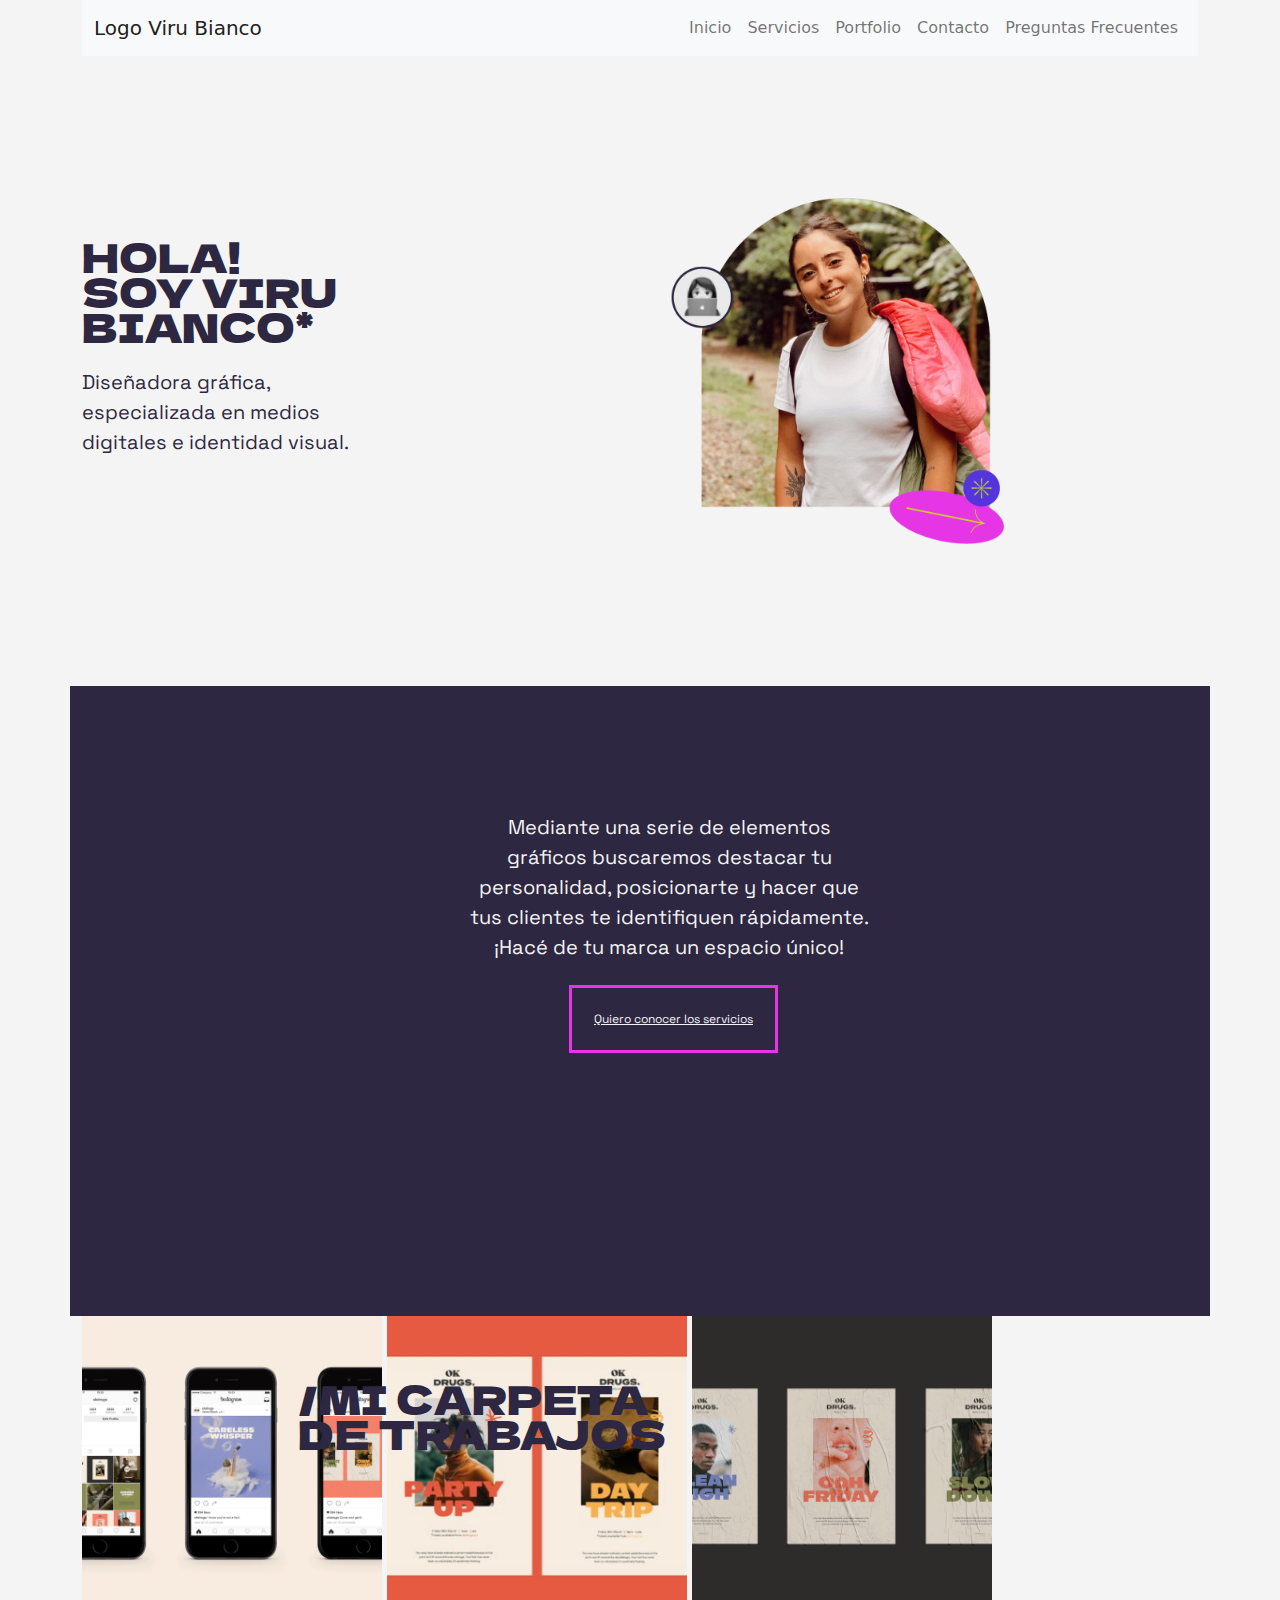
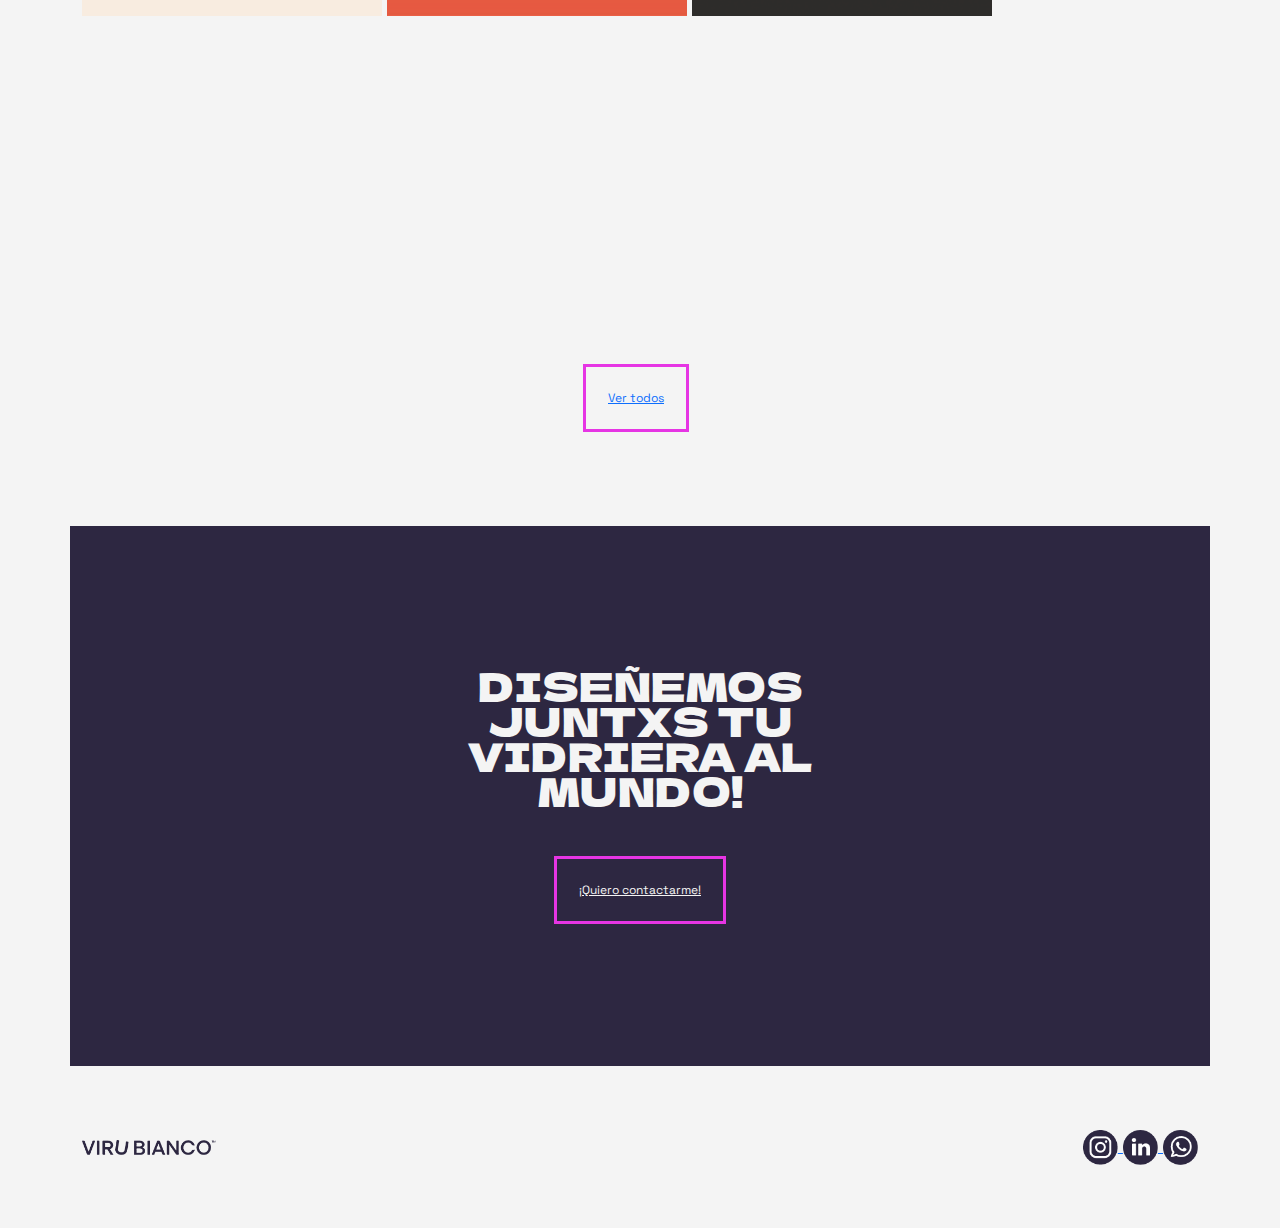
<file: index.html>
<!DOCTYPE html>
<html lang="Es">
<head>
    <meta charset="UTF-8">
    <meta http-equiv="X-UA-Compatible" content="IE=edge">
    <meta name="viewport" content="width=device-width, initial-scale=1.0">
    <title>Inicio VB</title>
    <!--ESTILOS -->
    <link rel="stylesheet" href="./css/bootstrap.min.css">
    <script src="./js/bootstrap.bundle.min.js"></script>
    <link rel="stylesheet" href="./css/style.css">
    <!--TIPOGRAFIAS-->
    <link rel="preconnect" href="https://fonts.googleapis.com">
    <link rel="preconnect" href="https://fonts.gstatic.com" crossorigin>
    <link href="https://fonts.googleapis.com/css2?family=Dela+Gothic+One&family=Space+Grotesk:wght@400;700&display=swap" rel="stylesheet">
</head>

<body>
    <div class="container">
<header>
    <nav class="navbar navbar-expand-lg navbar-light bg-light">
        <div class="container-fluid">
            <a class="navbar-brand" href="./index.html">Logo Viru Bianco</a>
            <button class="navbar-toggler" type="button" data-bs-toggle="collapse" data-bs-target="#navbarSupportedContent">
                <span class="navbar-toggler-icon"></span>
            </button>
            <div class="collapse navbar-collapse" id="navbarSupportedContent">
                <ul class="navbar-nav ms-auto">
                    <li class="nav-item">
                        <a class="nav-link" href="index.html">Inicio</a>
                    </li>
                    <li class="nav-item">
                        <a class="nav-link" href="./pages/servicios.html">Servicios</a>
                    </li>
                    <li class="nav-item">
                        <a class="nav-link" href="./pages/portfolio.html">Portfolio</a>
                    </li>
                    <li class="nav-item">
                        <a class="nav-link" href="./pages/contacto.html">Contacto</a>
                    </li>
                    <li class="nav-item">
                        <a class="nav-link" href="./pages/preguntas-frecuentes.html">Preguntas Frecuentes</a>
                    </li>
                </ul>
            </div>
        </div>
    </nav>
</header>

<main class="row">
    <section class="presentacion">   
        <div  class="presentacion__texto">
            <h1>HOLA! SOY VIRU BIANCO*</h1>
            <p>Diseñadora gráfica, especializada en medios digitales e identidad visual.</p>
        </div>
        <div class="presentacion__img">
            <img src="imagenes/Foto personal.png" alt="Foto virubianco" width="334,18" height="346,29">
        </div>
    </section>

    <section class="servicios">   
        <div>
            <p>Mediante una serie de elementos gráficos buscaremos destacar tu personalidad, posicionarte y hacer que tus clientes te identifiquen rápidamente. 

                ¡Hacé de tu marca un espacio único!</p>
                <!--Botón Quiero conocer los servicios-->
            <a class="boton01" href="pages/servicios.html">Quiero conocer los servicios</a>
        </div>
    </section>

    <section class="trabajos">   
        <div>
            <h1>/MI CARPETA DE TRABAJOS</h1>
        </div>
        <div class=".trabajos__img">
            <img src="imagenes/Trabajos 1.png" alt="Trabajo1" width="300" height="300">
            <img src="imagenes/Trabajos 2.png" alt="Trabajo2" width="300" height="300">
            <img src="imagenes/Trabajos 3.png" alt="Trabajo3" width="300" height="300">
        </div>
        <div class="boton02">
                             <!--Botón Ver todos-->
            <a href="pages/portfolio.html">Ver todos</a>
        </div>
    </section>

    <section class="contacto">   
        <div>
            <h1>DISEÑEMOS JUNTXS TU VIDRIERA AL MUNDO!</h1>
            <!--Botón Quiero contactarme-->
            <a href="pages/contacto.html">¡Quiero contactarme!</a>
        </div>
    </section>
</main>

<footer>
    <!--logo-->
    <div>
       <a href="#menu-inicio">
           <img src="imagenes/Logo Footer.png" alt="Logo Footer" width="134,41" height="15,92">
       </a>
    </div>
    <!--links a RRSS-->
    <div>
        <a target="_blank" href="https://www.instagram.com/virubianco.dg/?hl=es-la">
            <img src="imagenes/Icono_Ig.png" alt="Instagram" width="35" height="35">
        </a>
        <a target="_blank" href="https://www.linkedin.com/in/virginiabianco/">
            <img src="imagenes/Icono_In.png" alt="Linkedin" width="35" height="35">
        </a>
        <a target="_blank" href="https://api.whatsapp.com/send/?phone=%2B5493516519005&text&app_absent=0">
            <img src="imagenes/Icono_WApp.png" alt="WhatsApp" width="35" height="35">
        </a>
    </div>
</footer>
</div>
</body>
</html>
</file>
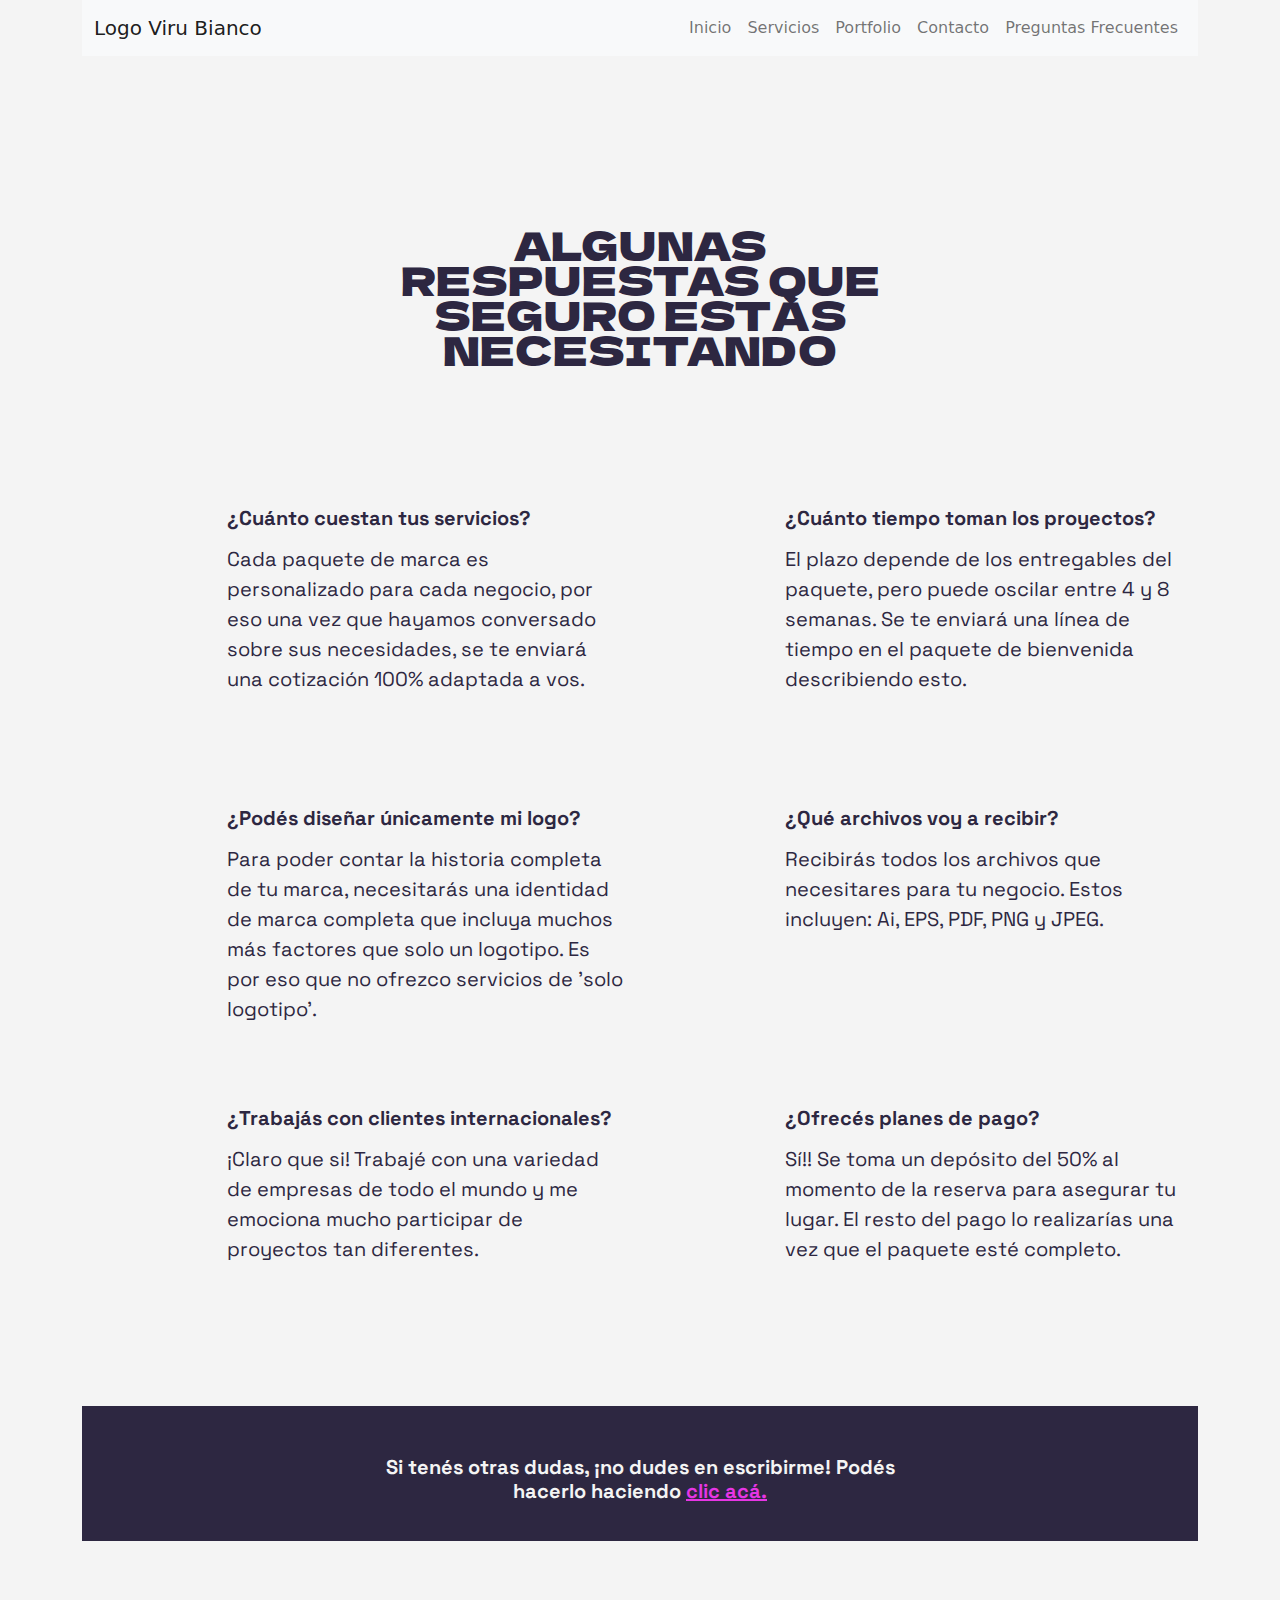
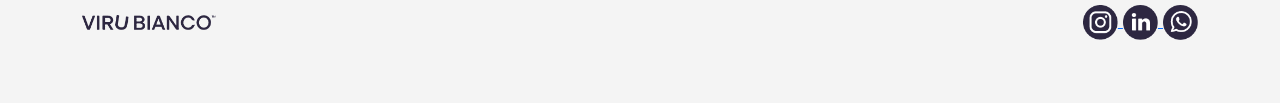
<file: pages/preguntas-frecuentes.html>
<!DOCTYPE html>
<html lang="Es">
<head>
    <meta charset="UTF-8">
    <meta http-equiv="X-UA-Compatible" content="IE=edge">
    <meta name="viewport" content="width=device-width, initial-scale=1.0">
    <title>Inicio VB</title>
    <!--ESTILOS -->
    <link rel="stylesheet" href="../css/bootstrap.min.css">
    <script src="../js/bootstrap.bundle.min.js"></script>
    <link rel="stylesheet" href="../css/style.css">
    <!--TIPOGRAFIAS-->
    <link rel="preconnect" href="https://fonts.googleapis.com">
    <link rel="preconnect" href="https://fonts.gstatic.com" crossorigin>
    <link href="https://fonts.googleapis.com/css2?family=Dela+Gothic+One&family=Space+Grotesk:wght@400;700&display=swap" rel="stylesheet">
</head>

<body>
    <div class="container">
        <header>
            <nav class="navbar navbar-expand-lg navbar-light bg-light">
                <div class="container-fluid">
                    <a class="navbar-brand" href="../index.html">Logo Viru Bianco</a>
                    <button class="navbar-toggler" type="button" data-bs-toggle="collapse" data-bs-target="#navbarSupportedContent">
                        <span class="navbar-toggler-icon"></span>
                    </button>
                    <div class="collapse navbar-collapse" id="navbarSupportedContent">
                        <ul class="navbar-nav ms-auto">
                            <li class="nav-item">
                                <a class="nav-link" href="../index.html">Inicio</a>
                            </li>
                            <li class="nav-item">
                                <a class="nav-link" href="servicios.html">Servicios</a>
                            </li>
                            <li class="nav-item">
                                <a class="nav-link" href="portfolio.html">Portfolio</a>
                            </li>
                            <li class="nav-item">
                                <a class="nav-link" href="contacto.html">Contacto</a>
                            </li>
                            <li class="nav-item">
                                <a class="nav-link" href="preguntas-frecuentes.html">Preguntas Frecuentes</a>
                            </li>
                        </ul>
                    </div>
                </div>
            </nav>
        </header>

    <main>
        <section class="titulopf">
            <div>
                <h1>ALGUNAS RESPUESTAS QUE SEGURO ESTÁS NECESITANDO</h1>
            </div>   
        </SECTion>

        <section class="pregyresp">
            <div>
                <h4>¿Cuánto cuestan tus servicios?</h4>
                <p>Cada paquete de marca es personalizado para cada negocio, por eso una vez que hayamos conversado sobre sus necesidades, se te enviará una cotización 100% adaptada a vos.</p>
            </div>
            <div>
                <h4>¿Cuánto tiempo toman los proyectos?</h4>
                <p>El plazo depende de los entregables del paquete, pero puede oscilar entre 4 y 8 semanas. Se te enviará una línea de tiempo en el paquete de bienvenida describiendo esto.</p>
            </div>
            <div>
                <h4>¿Podés diseñar únicamente mi logo?</h4>
                <p>Para poder contar la historia completa de tu marca, necesitarás una identidad de marca completa que incluya muchos más factores que solo un logotipo. Es por eso que no ofrezco servicios de 'solo logotipo'.</p>
            </div>
            <div>
                <h4>¿Qué archivos voy a recibir?</h4>
                <p>Recibirás todos los archivos que necesitares para tu negocio. Estos incluyen: Ai, EPS, PDF, PNG y JPEG.</p>
            </div>
            <div>
                <h4>¿Trabajás con clientes internacionales?</h4>
                <p>¡Claro que si! Trabajé con una variedad de empresas de todo el mundo y me emociona mucho participar de proyectos tan diferentes.</p>
            </div>
            <div>
                <h4>¿Ofrecés planes de pago?</h4>
                <p>Sí!! Se toma un depósito del 50% al momento de la reserva para asegurar tu lugar. El resto del pago lo realizarías una vez que el paquete esté completo.</p>
            </div>
        </section>

        <section class="consultaspf">
            <h4>Si tenés otras dudas, ¡no dudes en escribirme! Podés hacerlo haciendo <span>clic acá.</span></h4>
        </section>

    </main>

    <footer>
        <!--logo-->
        <div>
            <a href="../index.html">
                <img src="../imagenes/Logo Footer.png" alt="Logo Footer" width="134,41" height="15,92">
            </a>
        </div>
        <!--links a RRSS-->
        <div>
            <a target="_blank" href="https://www.instagram.com/virubianco.dg/?hl=es-la">
                <img src="../imagenes/Icono_Ig.png" alt="Instagram" width="35" height="35">
            </a>
            <a target="_blank" href="https://www.linkedin.com/in/virginiabianco/">
                <img src="../imagenes/Icono_In.png" alt="Linkedin" width="35" height="35">
            </a>
            <a target="_blank" href="https://api.whatsapp.com/send/?phone=%2B5493516519005&text&app_absent=0">
                <img src="../imagenes/Icono_WApp.png" alt="WhatsApp" width="35" height="35">
            </a>
        </div>
    </footer>
</div>
</body>
</html>
</file>
<file: css/style.css>
* {
    padding: 0;
    margin: 0;
    box-sizing: border-box;
}

body{
    background-color: #F4F4F4;
}

.presentacion {
    min-height: 70vh;
    min-width: 1200px;
    margin: 0 auto;
    display: flex;
    align-items: center;
}

.presentacion__texto, .presentacion__img {
    width: 50%;
}


.presentacion__texto h1{
    font-family: 'Dela Gothic One', cursive;
    font-size: 40px;
    color: #2D2741;
    width: 270px; height: 120px;
    line-height: 35px;
}

.presentacion__texto p {
    font-family: 'Space Grotesk', sans-serif;
    color: #2D2741;
    font-size: 20px;
    width: 270px; height: 120px;
}

.presentacion__img{
    object-fit: contain;
}


.servicios {
    background-color: #2D2741;
    width: 100%; height: 70vh;
    position: relative;
}

.servicios div {
    position: absolute;
    top: 20%;
    left: 35%;
}

.servicios p {
    font-family: 'Space Grotesk', sans-serif;
    color: #F4F4F4;
    font-size: 20px;    
    width: 400px; height: 200px;
    text-align: center;
}

.boton01{
    font-family: 'Space Grotesk', sans-serif;
    font-size: 12px;
    color: #F4F4F4;
    border: 3px solid #E635E4;
    padding: 22px;
    position: absolute;
    top: 80%;
    left: 25%;
}


.trabajos{
    width: 100%; height: 90vh;
    background-color: #F4F4F4;
    position: relative;
    display: flex;
}

.trabajos h1{
    font-family: 'Dela Gothic One', cursive;
    font-size: 40px;
    color: #2D2741;
    width: 380px; height: 120px;
    line-height: 35px;
    position: absolute;
    top: 8%;
    left: 20%;
}

.trabajos__img{
    position: absolute;
    top: 25%;
    left: 20%;
}


.boton02{
    font-family: 'Space Grotesk', sans-serif;
    font-size: 12px;
    color: #E635E4;
    border: 3px solid #E635E4;
    padding: 22px;
    position: absolute;
    top: 80%;
    left: 45%;
}


.contacto {
    width: 100%; height: 60vh;
    display: flex;
    flex-direction: row;
    justify-content: center;
    align-items: center;
    background-color: #2D2741;
}

.contacto div{
    display: flex;
    flex-direction: column;
    justify-content: center;
    align-items: center;
}

.contacto h1{
    font-family: 'Dela Gothic One', cursive;
    font-size: 40px;
    color: #F4F4F4;
    width: 400px; height: 120px;
    line-height: 35px;
    text-align: center; 
}

.contacto a{
    font-family: 'Space Grotesk', sans-serif;
    font-size: 12px;
    color: #F4F4F4;
    border: 3px solid #E635E4;
    padding: 22px;
    text-align: center; 
    margin-top: 60px;
}

footer{
    width: 100%; height: 18vh;
    display: flex;
    flex-direction: row;
    justify-content: space-between;
    align-items: center;
    background-color: #F4F4F4;
}

footer .logofooter{
    display: flex;
    flex-direction: row;
    justify-content: center;
    align-items: center;
}

footer .logofooter img{
    width: 50%; height: 50%;
    object-fit: contain;
    margin-left: 70px;
}

footer .iconosrrss{
    display: flex;
    width: 20%; height: 30%;
    justify-content: center;
    align-items: center;
}

footer .iconosrrss img{
    display: flex;
    width: 80%; height: 80%;
    object-fit: contain;
}


.titulopf{
    width: 100%; height: 50vh;
    display: flex;
    flex-direction: row;
    justify-content: space-around;
    align-items: center;
    background-color: #F4F4F4;
}

.titulopf h1{
    font-family: 'Dela Gothic One', cursive;
    font-size: 40px;
    color: #2D2741;
    width: 600px; height: 100px;
    line-height: 35px;
    text-align: center;    
}

.pregyresp{
    width: 100%; height: 100vh;
    display: flex;
    flex-direction: row;
    justify-content:space-around;
    background-color: #F4F4F4;
    flex-wrap: wrap;
}

.pregyresp div{
    width: 40%; height: 30vh;
}

.pregyresp h4{
    font-family: 'Space Grotesk', sans-serif;
    color: #2D2741;
    font-size: 20px;
    font-weight: bold;
    width: 400px; height: 30px;
    text-align: left;
    margin-left: 20%;
}

.pregyresp p{
    font-family: 'Space Grotesk', sans-serif;
    color: #2D2741;
    font-size: 20px;
    width: 400px; height: 30px;
    text-align: left;
    margin-left: 20%;
}

.consultaspf{
    width: 100%; height: 15vh;
    display: flex;
    flex-direction: row;
    justify-content:center;
    background-color: #2D2741;
    align-items: center;
    flex-wrap: wrap;
}

.consultaspf h4{
    font-family: 'Space Grotesk', sans-serif;
    color: #F4F4F4;
    font-size: 20px;
    font-weight: bold;
    width: 50%; height: 30px;
    text-align: center;
}

.consultaspf h4 span{
    color: #E635E4;
    text-decoration: underline;
}
</file>
